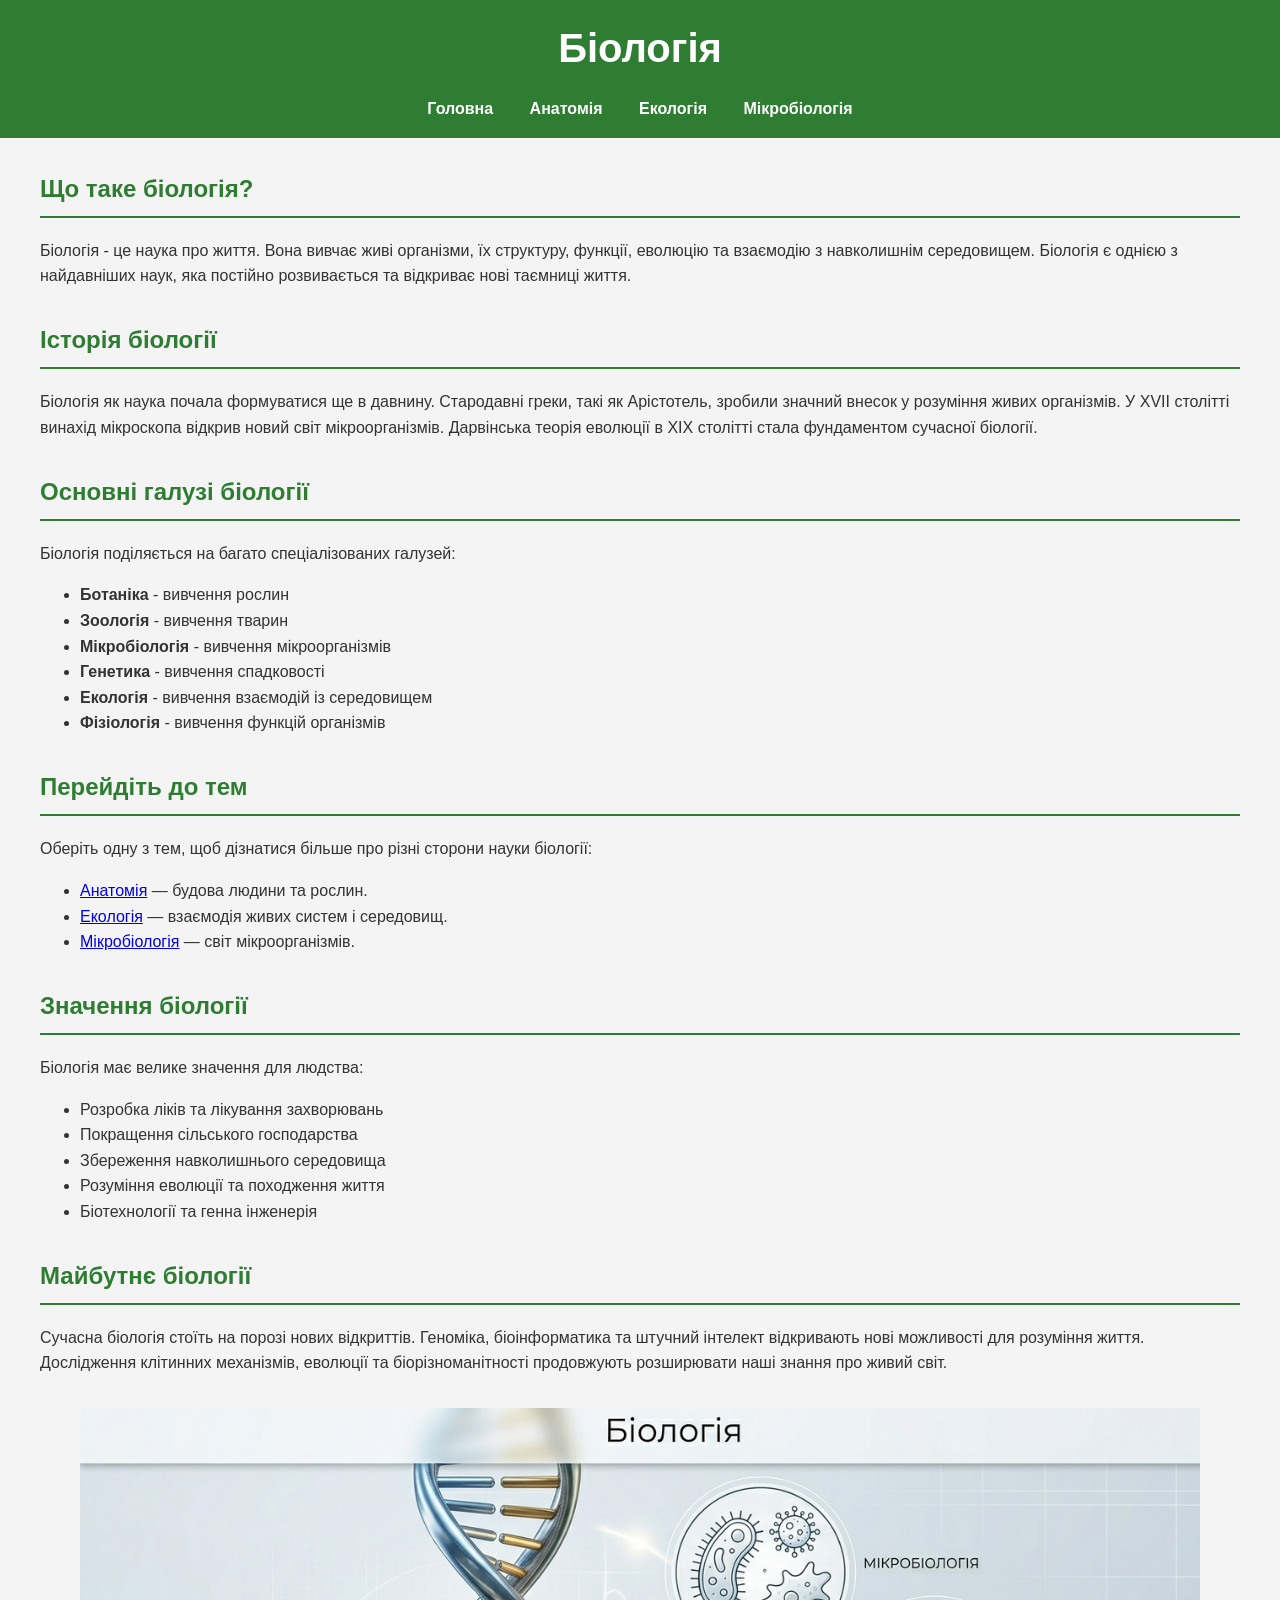
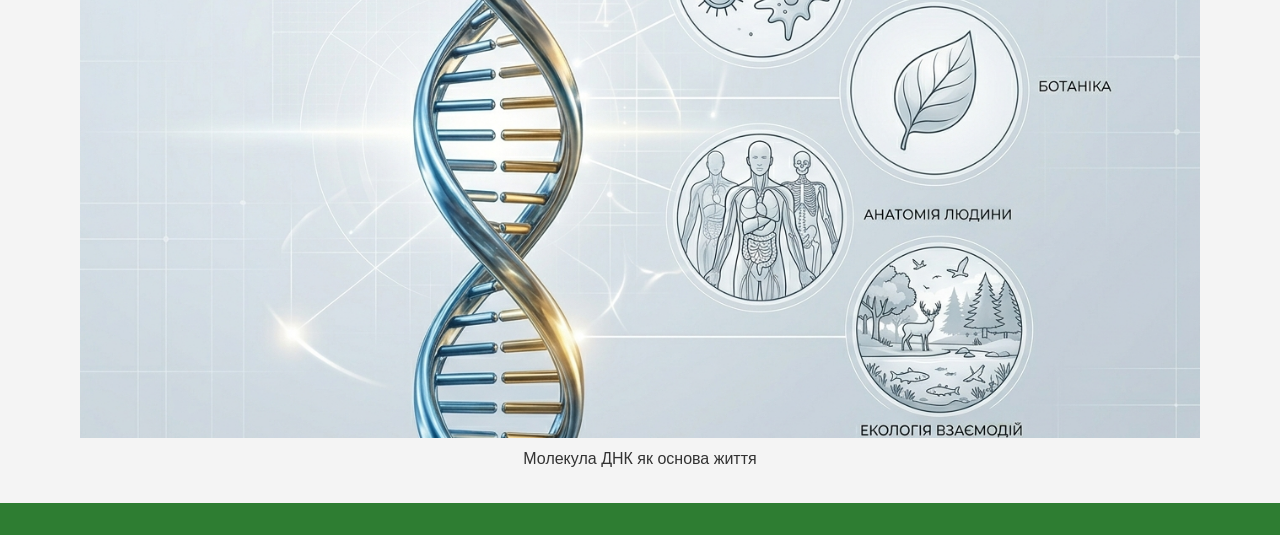
<file: Віка сайт/index.html>
<!DOCTYPE html>
<html lang="uk">
<head>
    <meta charset="UTF-8">
    <meta name="viewport" content="width=device-width, initial-scale=1.0">
    <title>Біологія - Головна сторінка</title>
    <link rel="stylesheet" href="style.css">
</head>
<body>
    <header>
        <h1>Біологія</h1>
        <nav>
            <ul>
                <li><a href="index.html">Головна</a></li>
                <li><a href="pages/anatomy.html">Анатомія</a></li>
                <li><a href="pages/ecology.html">Екологія</a></li>
                <li><a href="pages/microbiology.html">Мікробіологія</a></li>
            </ul>
        </nav>
    </header>

    <main>
        <section id="intro">
            <h2>Що таке біологія?</h2>
            <p>Біологія - це наука про життя. Вона вивчає живі організми, їх структуру, функції, еволюцію та взаємодію з навколишнім середовищем. Біологія є однією з найдавніших наук, яка постійно розвивається та відкриває нові таємниці життя.</p>
        </section>

        <section id="history">
            <h2>Історія біології</h2>
            <p>Біологія як наука почала формуватися ще в давнину. Стародавні греки, такі як Арістотель, зробили значний внесок у розуміння живих організмів. У XVII столітті винахід мікроскопа відкрив новий світ мікроорганізмів. Дарвінська теорія еволюції в XIX столітті стала фундаментом сучасної біології.</p>
        </section>

        <section id="branches">
            <h2>Основні галузі біології</h2>
            <p>Біологія поділяється на багато спеціалізованих галузей:</p>
            <ul>
                <li><strong>Ботаніка</strong> - вивчення рослин</li>
                <li><strong>Зоологія</strong> - вивчення тварин</li>
                <li><strong>Мікробіологія</strong> - вивчення мікроорганізмів</li>
                <li><strong>Генетика</strong> - вивчення спадковості</li>
                <li><strong>Екологія</strong> - вивчення взаємодій із середовищем</li>
                <li><strong>Фізіологія</strong> - вивчення функцій організмів</li>
            </ul>
        </section>

        <section id="topics">
            <h2>Перейдіть до тем</h2>
            <p>Оберіть одну з тем, щоб дізнатися більше про різні сторони науки біології:</p>
            <ul>
                <li><a href="pages/anatomy.html">Анатомія</a> — будова людини та рослин.</li>
                <li><a href="pages/ecology.html">Екологія</a> — взаємодія живих систем і середовищ.</li>
                <li><a href="pages/microbiology.html">Мікробіологія</a> — світ мікроорганізмів.</li>
            </ul>
        </section>

        <section id="importance">
            <h2>Значення біології</h2>
            <p>Біологія має велике значення для людства:</p>
            <ul>
                <li>Розробка ліків та лікування захворювань</li>
                <li>Покращення сільського господарства</li>
                <li>Збереження навколишнього середовища</li>
                <li>Розуміння еволюції та походження життя</li>
                <li>Біотехнології та генна інженерія</li>
            </ul>
        </section>

        <section id="future">
            <h2>Майбутнє біології</h2>
            <p>Сучасна біологія стоїть на порозі нових відкриттів. Геноміка, біоінформатика та штучний інтелект відкривають нові можливості для розуміння життя. Дослідження клітинних механізмів, еволюції та біорізноманітності продовжують розширювати наші знання про живий світ.</p>
        </section>

        <!-- Секція для зображення: Тут можна вставити ілюстрацію, що представляє біологію, наприклад, ДНК або живий організм -->
        <section id="image-section">
            <figure>
                <!-- Замініть 'img/biology.png' на шлях до вашого зображення -->
                <img src="img/biology.png" alt="Ілюстрація біології" style="max-width: 100%; height: auto;">
                <!-- Опис зображення: Тут має бути короткий опис або підпис до зображення, наприклад, "Молекула ДНК як основа життя" -->
                <figcaption style="text-align: center;">Молекула ДНК як основа життя</figcaption>
            </figure>
        </section>
    </main>

    <footer>
    </footer>
</body>
</html>
</file>
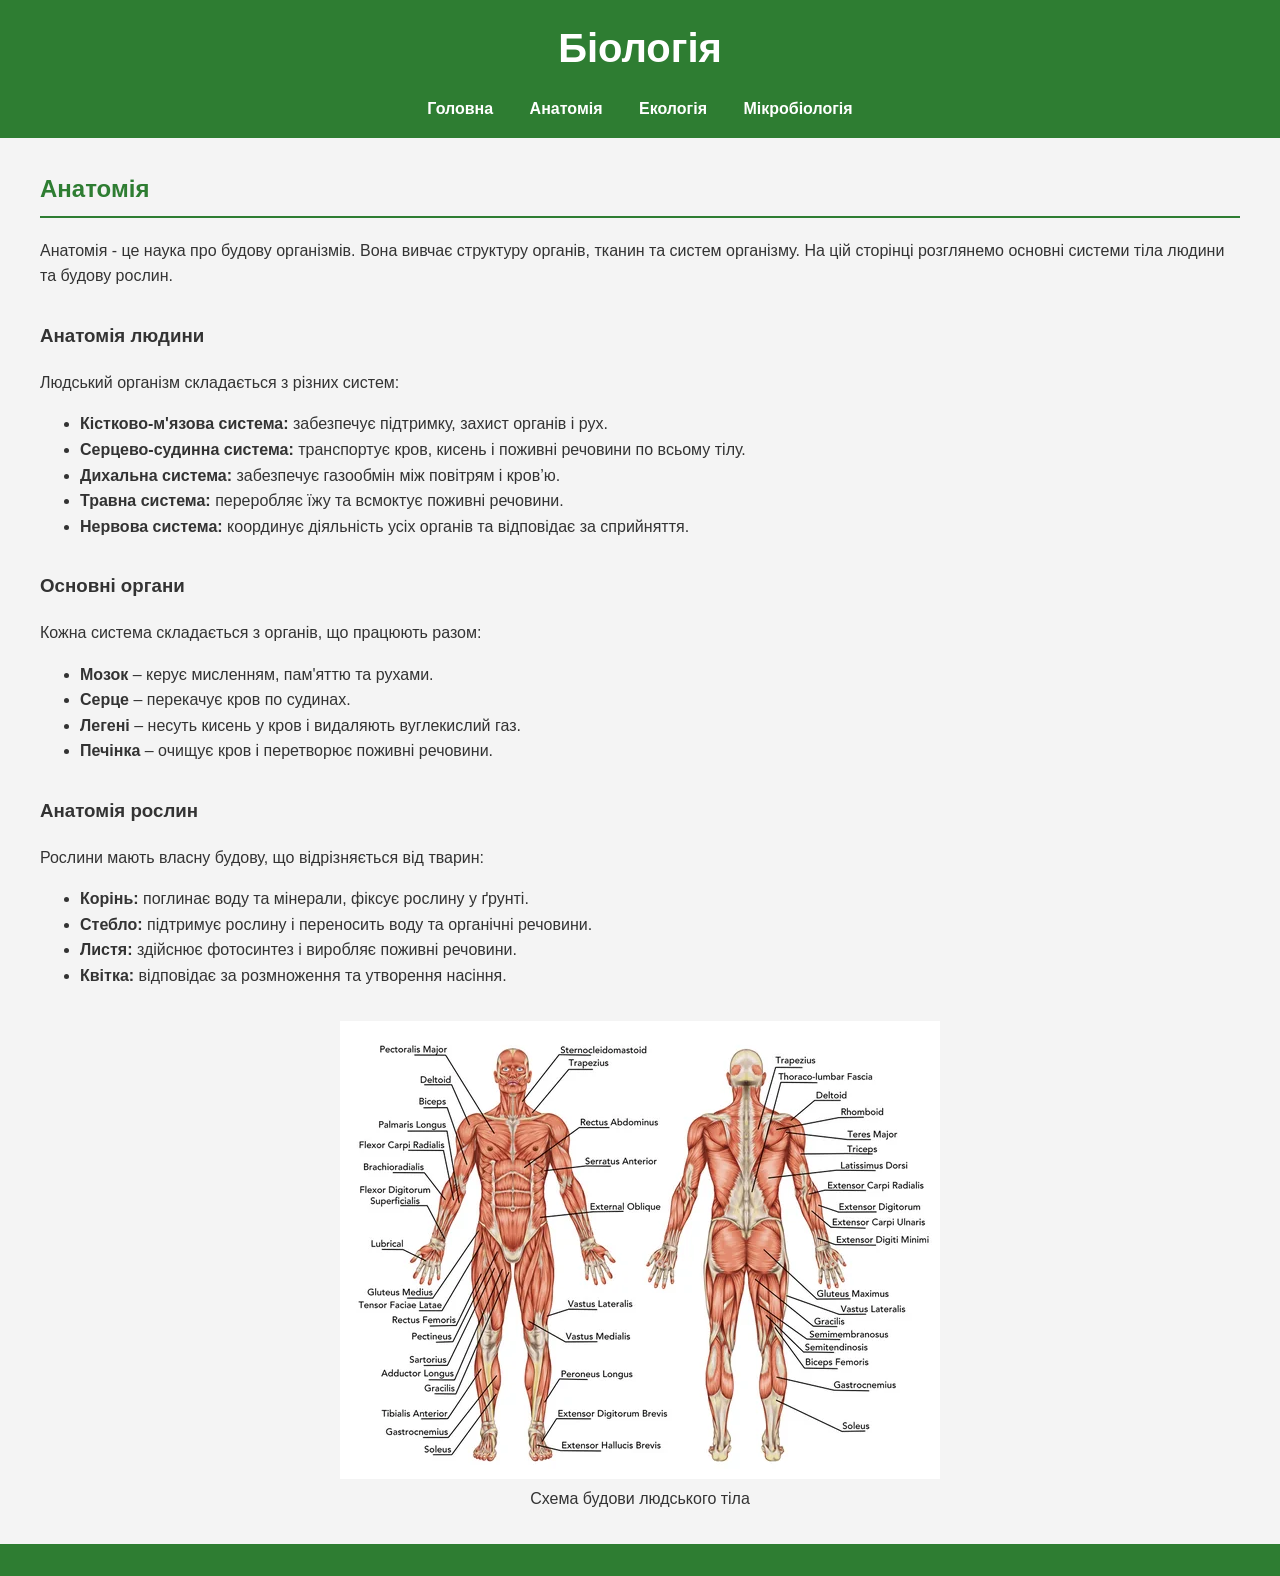
<file: Віка сайт/pages/anatomy.html>
<!DOCTYPE html>
<html lang="uk">
<head>
    <meta charset="UTF-8">
    <meta name="viewport" content="width=device-width, initial-scale=1.0">
    <title>Анатомія - Біологія</title>
    <link rel="stylesheet" href="../style.css">
</head>
<body>
    <header>
        <h1>Біологія</h1>
        <nav>
            <ul>
                <li><a href="../index.html">Головна</a></li>
                <li><a href="anatomy.html">Анатомія</a></li>
                <li><a href="ecology.html">Екологія</a></li>
                <li><a href="microbiology.html">Мікробіологія</a></li>
            </ul>
        </nav>
    </header>

    <main>
        <section id="intro">
            <h2>Анатомія</h2>
            <p>Анатомія - це наука про будову організмів. Вона вивчає структуру органів, тканин та систем організму. На цій сторінці розглянемо основні системи тіла людини та будову рослин.</p>
        </section>

        <section id="human-anatomy">
            <h3>Анатомія людини</h3>
            <p>Людський організм складається з різних систем:</p>
            <ul>
                <li><strong>Кістково-м'язова система:</strong> забезпечує підтримку, захист органів і рух.</li>
                <li><strong>Серцево-судинна система:</strong> транспортує кров, кисень і поживні речовини по всьому тілу.</li>
                <li><strong>Дихальна система:</strong> забезпечує газообмін між повітрям і кров’ю.</li>
                <li><strong>Травна система:</strong> переробляє їжу та всмоктує поживні речовини.</li>
                <li><strong>Нервова система:</strong> координує діяльність усіх органів та відповідає за сприйняття.</li>
            </ul>
        </section>

        <section id="organ-systems">
            <h3>Основні органи</h3>
            <p>Кожна система складається з органів, що працюють разом:</p>
            <ul>
                <li><strong>Мозок</strong> – керує мисленням, пам'яттю та рухами.</li>
                <li><strong>Серце</strong> – перекачує кров по судинах.</li>
                <li><strong>Легені</strong> – несуть кисень у кров і видаляють вуглекислий газ.</li>
                <li><strong>Печінка</strong> – очищує кров і перетворює поживні речовини.</li>
            </ul>
        </section>

        <section id="plant-anatomy">
            <h3>Анатомія рослин</h3>
            <p>Рослини мають власну будову, що відрізняється від тварин:</p>
            <ul>
                <li><strong>Корінь:</strong> поглинає воду та мінерали, фіксує рослину у ґрунті.</li>
                <li><strong>Стебло:</strong> підтримує рослину і переносить воду та органічні речовини.</li>
                <li><strong>Листя:</strong> здійснює фотосинтез і виробляє поживні речовини.</li>
                <li><strong>Квітка:</strong> відповідає за розмноження та утворення насіння.</li>
            </ul>
        </section>

        <!-- Секція для зображення: Тут можна вставити ілюстрацію анатомії людини або рослини, наприклад, схему тіла людини -->
        <section id="image-section">
            <figure style="text-align: center;">
                <!-- Замініть 'img/anatomy-image.jpg' на шлях до вашого зображення -->
                <img src="../img/anatomy.webp" alt="Ілюстрація анатомії" style="max-width: 100%; height: auto; display: inline-block;">
                <!-- Опис зображення: Тут має бути короткий опис або підпис до зображення, наприклад, "Схема будови людського тіла" -->
                <figcaption style="text-align: center;">Схема будови людського тіла</figcaption>
            </figure>
        </section>
    </main>

    <footer>
    </footer>
</body>
</html>
</file>
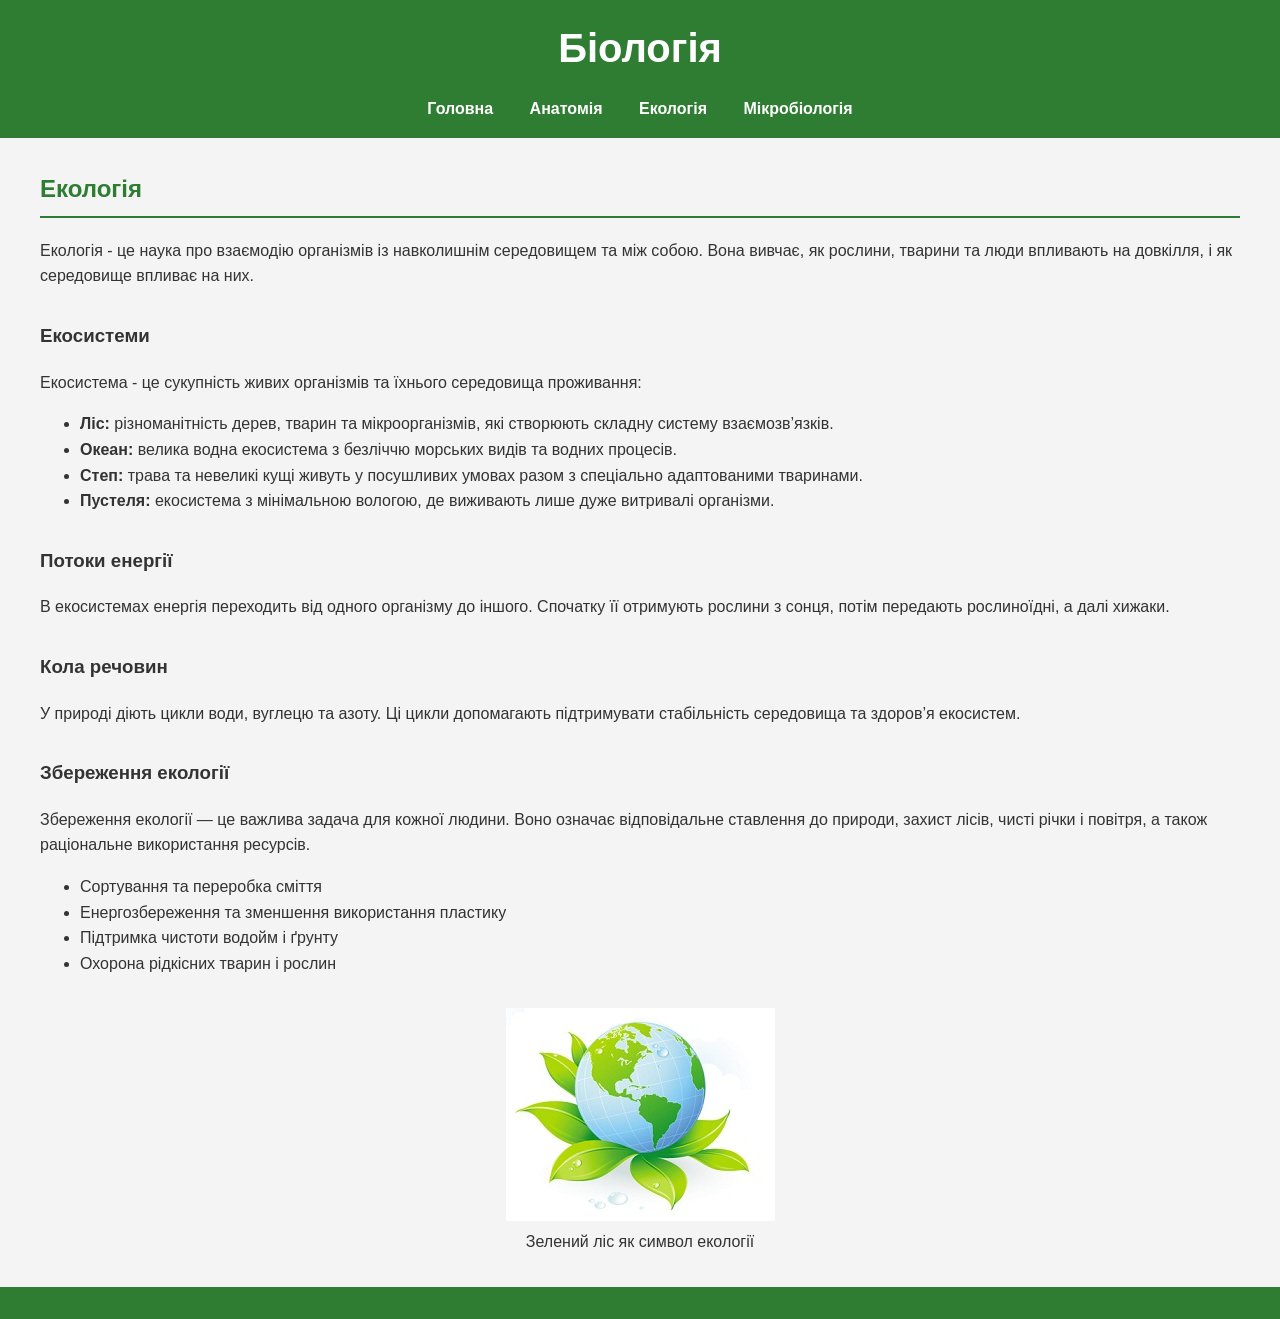
<file: Віка сайт/pages/ecology.html>
<!DOCTYPE html>
<html lang="uk">
<head>
    <meta charset="UTF-8">
    <meta name="viewport" content="width=device-width, initial-scale=1.0">
    <title>Екологія - Біологія</title>
    <link rel="stylesheet" href="../style.css">
</head>
<body>
    <header>
        <h1>Біологія</h1>
        <nav>
            <ul>
                <li><a href="../index.html">Головна</a></li>
                <li><a href="anatomy.html">Анатомія</a></li>
                <li><a href="ecology.html">Екологія</a></li>
                <li><a href="microbiology.html">Мікробіологія</a></li>
            </ul>
        </nav>
    </header>

    <main>
        <section id="intro">
            <h2>Екологія</h2>
            <p>Екологія - це наука про взаємодію організмів із навколишнім середовищем та між собою. Вона вивчає, як рослини, тварини та люди впливають на довкілля, і як середовище впливає на них.</p>
        </section>

        <section id="ecosystems">
            <h3>Екосистеми</h3>
            <p>Екосистема - це сукупність живих організмів та їхнього середовища проживання:</p>
            <ul>
                <li><strong>Ліс:</strong> різноманітність дерев, тварин та мікроорганізмів, які створюють складну систему взаємозв’язків.</li>
                <li><strong>Океан:</strong> велика водна екосистема з безліччю морських видів та водних процесів.</li>
                <li><strong>Степ:</strong> трава та невеликі кущі живуть у посушливих умовах разом з спеціально адаптованими тваринами.</li>
                <li><strong>Пустеля:</strong> екосистема з мінімальною вологою, де виживають лише дуже витривалі організми.</li>
            </ul>
        </section>

        <section id="energy-flow">
            <h3>Потоки енергії</h3>
            <p>В екосистемах енергія переходить від одного організму до іншого. Спочатку її отримують рослини з сонця, потім передають рослиноїдні, а далі хижаки.</p>
        </section>

        <section id="cycles">
            <h3>Кола речовин</h3>
            <p>У природі діють цикли води, вуглецю та азоту. Ці цикли допомагають підтримувати стабільність середовища та здоров’я екосистем.</p>
        </section>

        <section id="conservation">
            <h3>Збереження екології</h3>
            <p>Збереження екології — це важлива задача для кожної людини. Воно означає відповідальне ставлення до природи, захист лісів, чисті річки і повітря, а також раціональне використання ресурсів.</p>
            <ul>
                <li>Сортування та переробка сміття</li>
                <li>Енергозбереження та зменшення використання пластику</li>
                <li>Підтримка чистоти водойм і ґрунту</li>
                <li>Охорона рідкісних тварин і рослин</li>
            </ul>
        </section>

        <!-- Секція для зображення: Тут можна вставити ілюстрацію екології, наприклад, фото природи або екологічних проблем -->
        <section id="image-section">
            <figure style="text-align: center;">
                <!-- Замініть 'img/ecology-image.jpg' на шлях до вашого зображення -->
                <img src="../img/екологія.png" alt="Ілюстрація екології" style="max-width: 100%; height: auto; display: inline-block;">
                <!-- Опис зображення: Тут має бути короткий опис або підпис до зображення, наприклад, "Зелений ліс як символ екології" -->
                <figcaption style="text-align: center;">Зелений ліс як символ екології</figcaption>
            </figure>
        </section>
    </main>

    <footer>
    </footer>
</body>
</html>
</file>
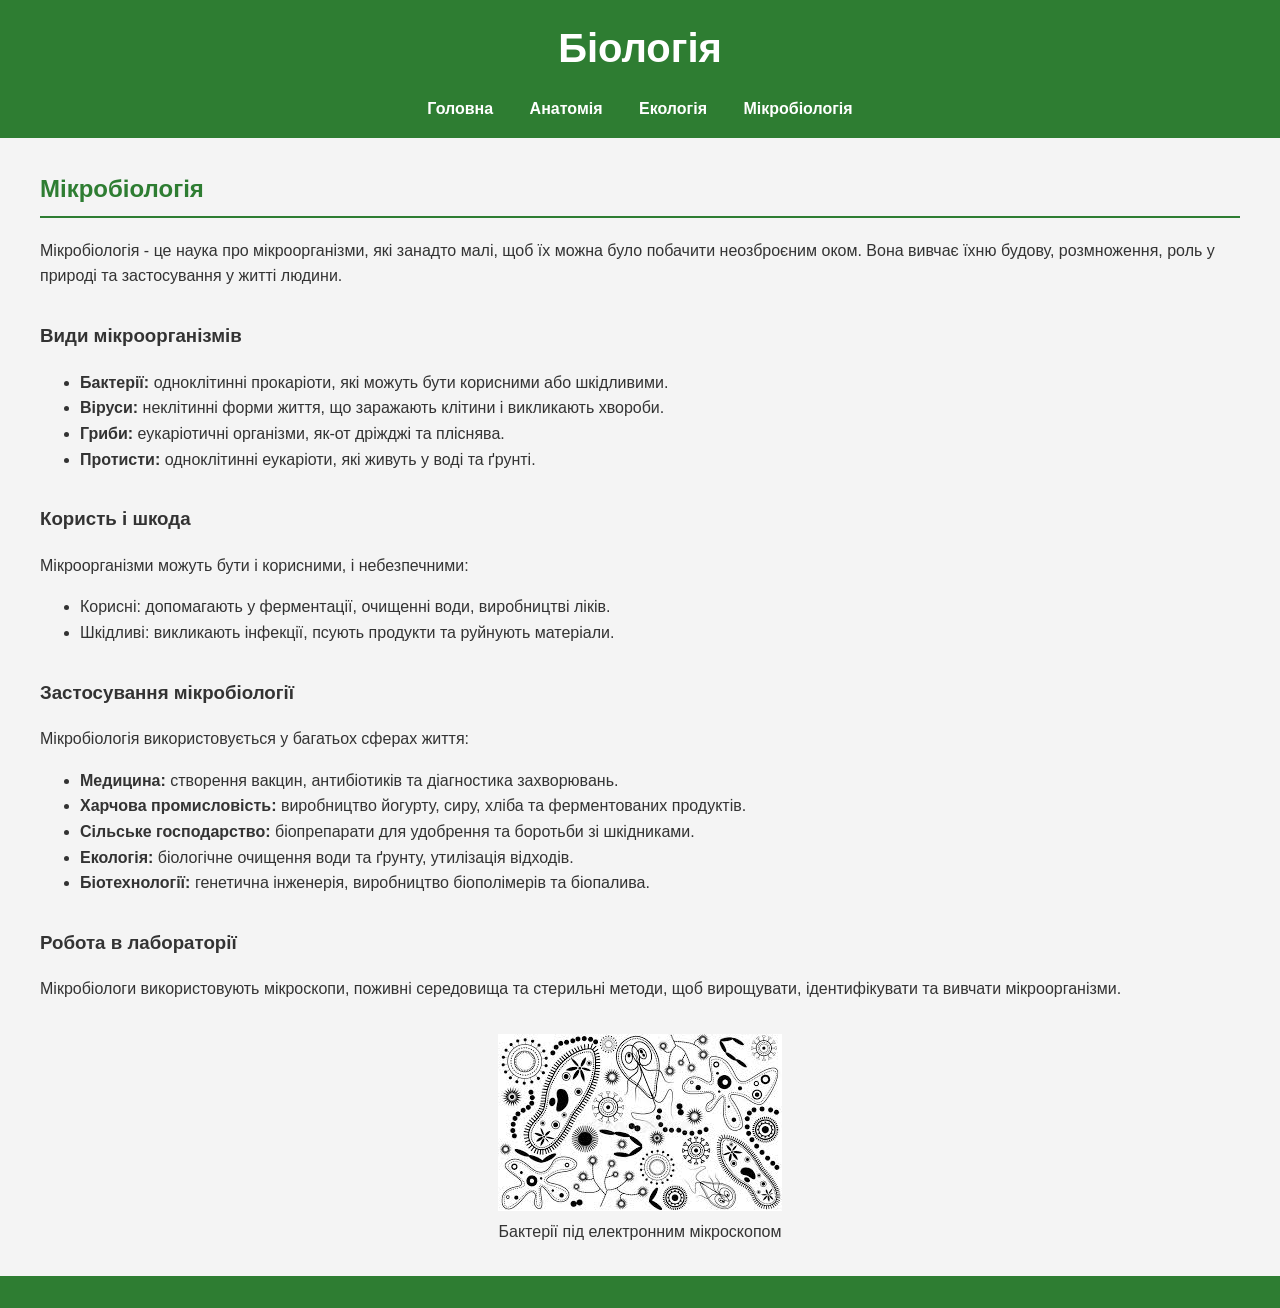
<file: Віка сайт/pages/microbiology.html>
<!DOCTYPE html>
<html lang="uk">
<head>
    <meta charset="UTF-8">
    <meta name="viewport" content="width=device-width, initial-scale=1.0">
    <title>Мікробіологія - Біологія</title>
    <link rel="stylesheet" href="../style.css">
</head>
<body>
    <header>
        <h1>Біологія</h1>
        <nav>
            <ul>
                <li><a href="../index.html">Головна</a></li>
                <li><a href="anatomy.html">Анатомія</a></li>
                <li><a href="ecology.html">Екологія</a></li>
                <li><a href="microbiology.html">Мікробіологія</a></li>
            </ul>
        </nav>
    </header>

    <main>
        <section id="intro">
            <h2>Мікробіологія</h2>
            <p>Мікробіологія - це наука про мікроорганізми, які занадто малі, щоб їх можна було побачити неозброєним оком. Вона вивчає їхню будову, розмноження, роль у природі та застосування у житті людини.</p>
        </section>

        <section id="types">
            <h3>Види мікроорганізмів</h3>
            <ul>
                <li><strong>Бактерії:</strong> одноклітинні прокаріоти, які можуть бути корисними або шкідливими.</li>
                <li><strong>Віруси:</strong> неклітинні форми життя, що заражають клітини і викликають хвороби.</li>
                <li><strong>Гриби:</strong> еукаріотичні організми, як-от дріжджі та пліснява.</li>
                <li><strong>Протисти:</strong> одноклітинні еукаріоти, які живуть у воді та ґрунті.</li>
            </ul>
        </section>

        <section id="benefits-harms">
            <h3>Користь і шкода</h3>
            <p>Мікроорганізми можуть бути і корисними, і небезпечними:</p>
            <ul>
                <li>Корисні: допомагають у ферментації, очищенні води, виробництві ліків.</li>
                <li>Шкідливі: викликають інфекції, псують продукти та руйнують матеріали.</li>
            </ul>
        </section>

        <section id="applications">
            <h3>Застосування мікробіології</h3>
            <p>Мікробіологія використовується у багатьох сферах життя:</p>
            <ul>
                <li><strong>Медицина:</strong> створення вакцин, антибіотиків та діагностика захворювань.</li>
                <li><strong>Харчова промисловість:</strong> виробництво йогурту, сиру, хліба та ферментованих продуктів.</li>
                <li><strong>Сільське господарство:</strong> біопрепарати для удобрення та боротьби зі шкідниками.</li>
                <li><strong>Екологія:</strong> біологічне очищення води та ґрунту, утилізація відходів.</li>
                <li><strong>Біотехнології:</strong> генетична інженерія, виробництво біополімерів та біопалива.</li>
            </ul>
        </section>

        <section id="laboratory">
            <h3>Робота в лабораторії</h3>
            <p>Мікробіологи використовують мікроскопи, поживні середовища та стерильні методи, щоб вирощувати, ідентифікувати та вивчати мікроорганізми.</p>
        </section>

        <!-- Секція для зображення: Тут можна вставити ілюстрацію мікробіології, наприклад, фото бактерій під мікроскопом -->
        <section id="image-section">
            <figure style="text-align: center;">
                <!-- Замініть '../img/images.jpg' на шлях до вашого зображення -->
                <img src="../img/images.jpg" alt="Ілюстрація мікробіології" style="max-width: 100%; height: auto; display: inline-block;">
                <!-- Опис зображення: Тут має бути короткий опис або підпис до зображення, наприклад, "Бактерії під електронним мікроскопом" -->
                <figcaption style="text-align: center;">Бактерії під електронним мікроскопом</figcaption>
            </figure>
        </section>
    </main>

    <footer>
    </footer>
</body>
</html>
</file>
<file: Віка сайт/style.css>
/* Загальні стилі */
body {
    font-family: Arial, sans-serif;
    line-height: 1.6;
    margin: 0;
    padding: 0;
    color: #333;
    background-color: #f4f4f4;
}

header {
    background-color: #2e7d32;
    color: white;
    padding: 1rem 0;
    text-align: center;
}

header h1 {
    margin: 0;
    font-size: 2.5rem;
}

nav ul {
    list-style: none;
    padding: 0;
    margin: 1rem 0 0 0;
}

nav ul li {
    display: inline;
    margin: 0 1rem;
}

nav a {
    color: white;
    text-decoration: none;
    font-weight: bold;
}

nav a:hover {
    text-decoration: underline;
}

main {
    max-width: 1200px;
    margin: 2rem auto;
    padding: 0 1rem;
}

section {
    margin-bottom: 2rem;
}

h2 {
    color: #2e7d32;
    border-bottom: 2px solid #2e7d32;
    padding-bottom: 0.5rem;
}

.topic-grid {
    display: grid;
    grid-template-columns: repeat(auto-fit, minmax(300px, 1fr));
    gap: 1rem;
    margin-top: 1rem;
}

.topic-card {
    background-color: white;
    border-radius: 8px;
    padding: 1.5rem;
    box-shadow: 0 2px 5px rgba(0,0,0,0.1);
    text-align: center;
}

.topic-card h3 {
    color: #2e7d32;
    margin-top: 0;
}

.topic-card a {
    display: inline-block;
    background-color: #4caf50;
    color: white;
    padding: 0.5rem 1rem;
    text-decoration: none;
    border-radius: 4px;
    margin-top: 1rem;
}

.topic-card a:hover {
    background-color: #45a049;
}

footer {
    background-color: #2e7d32;
    color: white;
    text-align: center;
    padding: 1rem 0;
    margin-top: 2rem;
}

/* Адаптивність */
@media (max-width: 768px) {
    header h1 {
        font-size: 2rem;
    }
    
    nav ul li {
        display: block;
        margin: 0.5rem 0;
    }
    
    .topic-grid {
        grid-template-columns: 1fr;
    }
}
</file>
